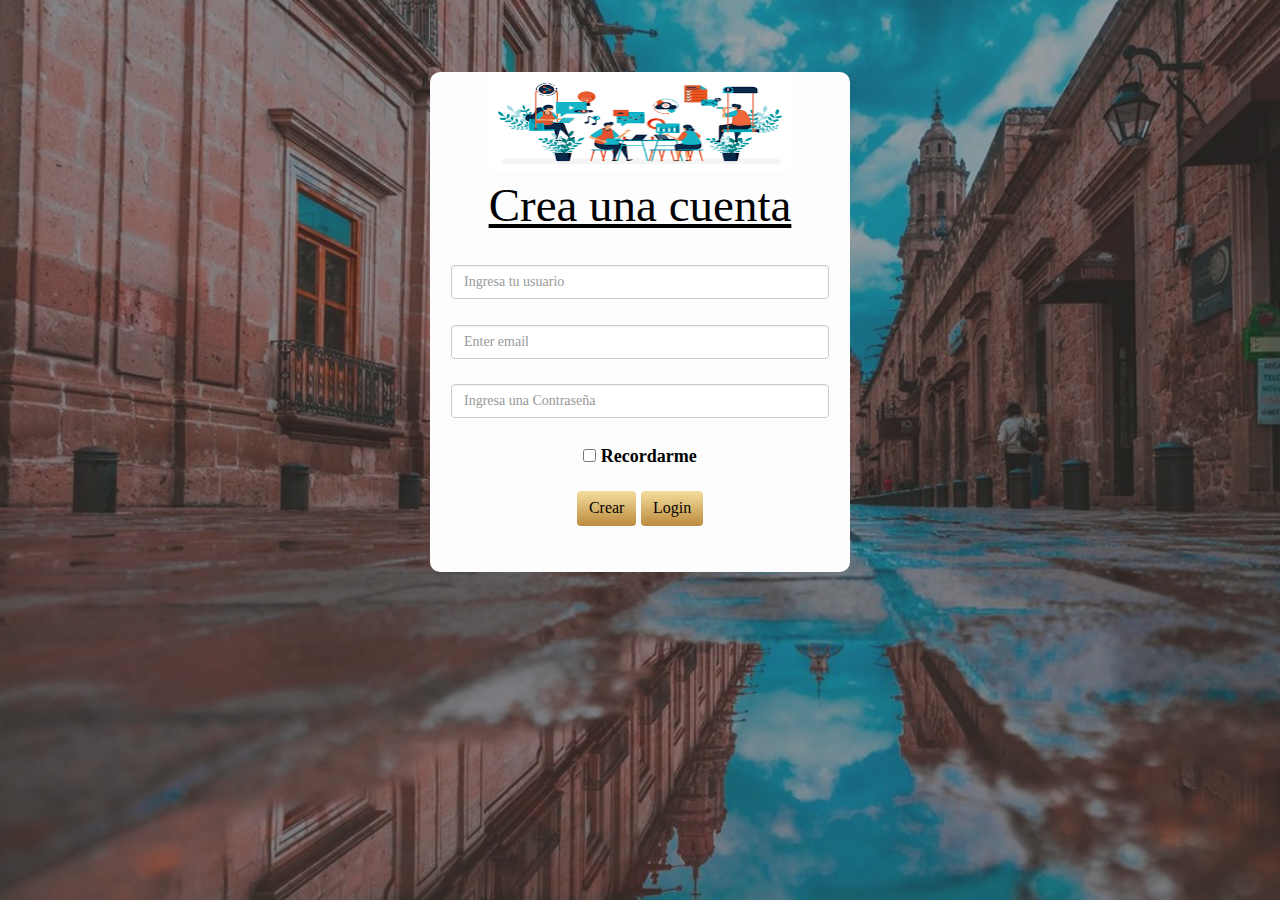
<file: index.html>
<!-- 
Creado por Luisetfree & tecnosetfree
Web: http://luisetfree.over-blog.es
Facebook:https://www.facebook.com/tecnosetfree/
Twitter: @tecnosetfree
Apoyanos con tus visitas y comentarios en nuestras redes sociales para seguir avanzando y traer contenido de calidad.

 -->
<!DOCTYPE html>
<html lang="en">
<head>
          <title>Registro de usuario</title>
                 <meta charset="utf-8">
                 <meta name="viewport" content="width=device-width, initial-scale=1">
           <link rel="stylesheet" type="text/css" href="css/estilo2.css">
          <link rel="stylesheet" href="https://maxcdn.bootstrapcdn.com/bootstrap/3.3.7/css/bootstrap.min.css">
             <script src="https://ajax.googleapis.com/ajax/libs/jquery/3.3.1/jquery.min.js"></script>
            <script src="https://maxcdn.bootstrapcdn.com/bootstrap/3.3.7/js/bootstrap.min.js"></script>
            </head> <main class="fondo-login">
         <br>
         <br>  
         <br>
<div class="container">
<div class="Caja">
     <img src="img/image3.png" width="300" height="100" />
     <br>
         <u>Crea una cuenta</u>
         <center>
   <form class="form-horizontal" action="registrar-usuario.php" method="post">
        <label class="control-label" for="email"></label>
   <input type="text" class="form-control" maxlength="20" placeholder="Ingresa tu usuario" name="username" required>
        <label class="control-label" for="email"></label>
   <input type="email" class="form-control" maxlength="50" id="email" placeholder="Enter email" name="email">
        <label class="control-label" for="pwd"></label>
   <input type="password" class="form-control" maxlength="30" id="pwd" placeholder="Ingresa una Contraseña"name="password"required>
   <br>
      <label><input type="checkbox" name="remember"> Recordarme</label>
   <br>
  <button type="submit" class="btn btn-default">Crear</button>
  <button type="button" class="btn btn-default" onclick="location.href='login.html'">Login</button>
  </center>
                             </div>
                          </div>
                   </form>
            </main>
      </body>
</html>
</file>
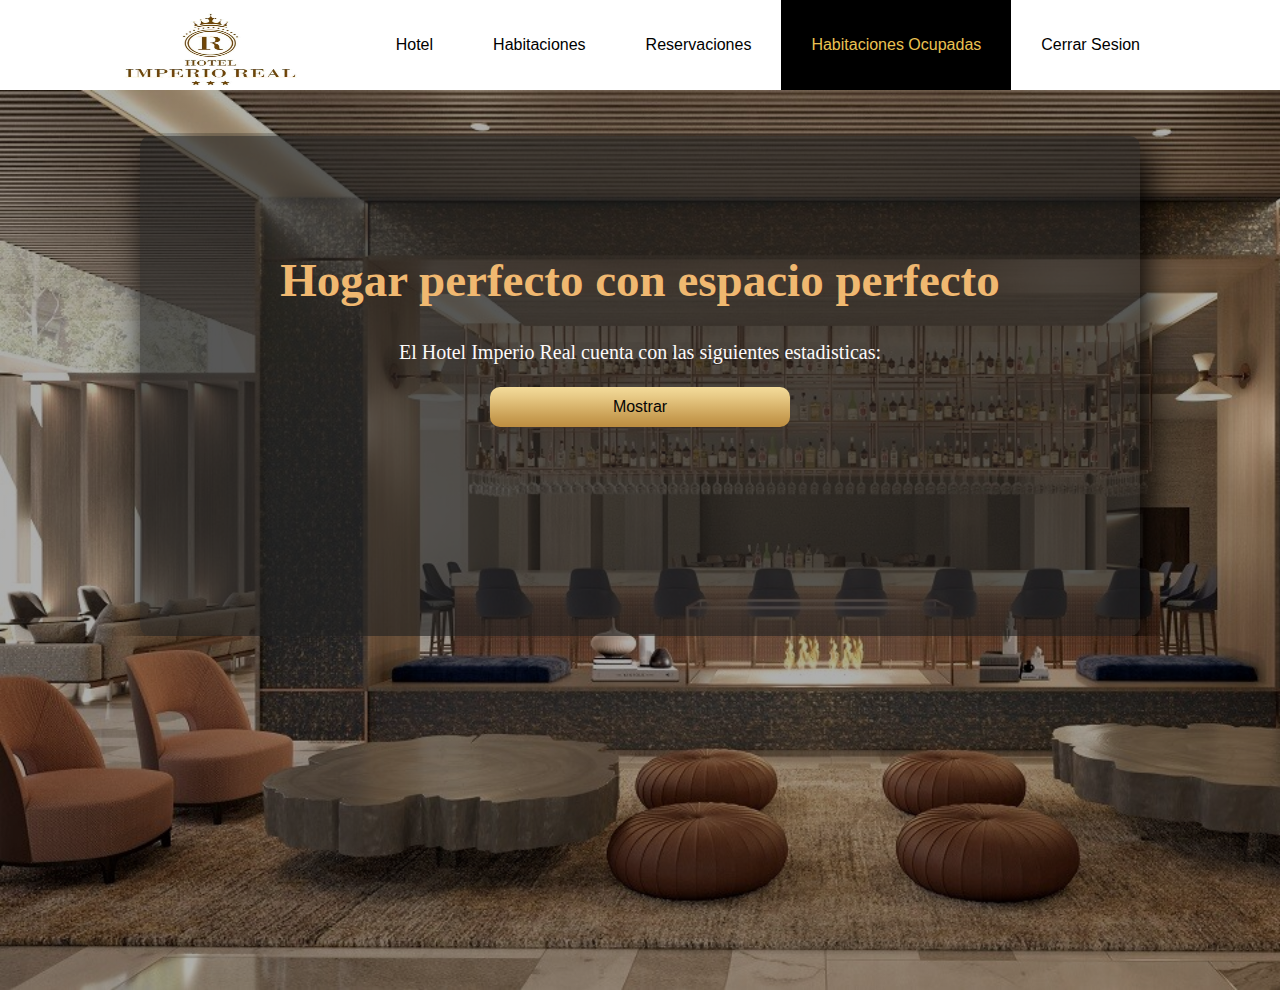
<file: estadisticas.html>
<!DOCTYPE html>
<html lang="Es">

<head>
	<meta charset="UTF-8">
	<link rel="stylesheet" type="text/css" href="css/style.css">
	<link rel="stylesheet" type="text/css" media="screen and (max-width:  860px)" href="css/mobile.css">
	<title>Hotel Imperio Real</title>
</head>

<body>
	<header>
		<nav id="navbar">
			<div class="container">
				<h1 id="logo"><img src="img/logo.jpeg" alt=""></h1>
				<ul>
					<li><a href="paginaP.html" >Hotel</a></li>
					<li><a href="Habitaciones.html" >Habitaciones</a></li>
					<li><a href="reservacion.html" >Reservaciones</a></li>
					<li><a href="estadisticas.html" class="current">Habitaciones Ocupadas</a></li>
					<li><a href="index.html">Cerrar Sesion</a></li>
				</ul>
			</div>
		</nav>
	</header>
	<main>
		<br>
		<div class="container">
			<div id="estadisticas-content">
					<br>
					                         <center>
												<br>
												<br>
					<h2>Hogar perfecto con espacio perfecto</h2>
					<j>El Hotel Imperio Real cuenta con las siguientes estadisticas:</j>	
				   
				                            </center>
		<div id="estadisticas-btn">
		 <button type="button" class="btn1" onclick="location.href='mostrarestadisticas.php'">Mostrar </button>
				  </div>
				</div>
			</div>
	</main>
</body>

</html>
</file>
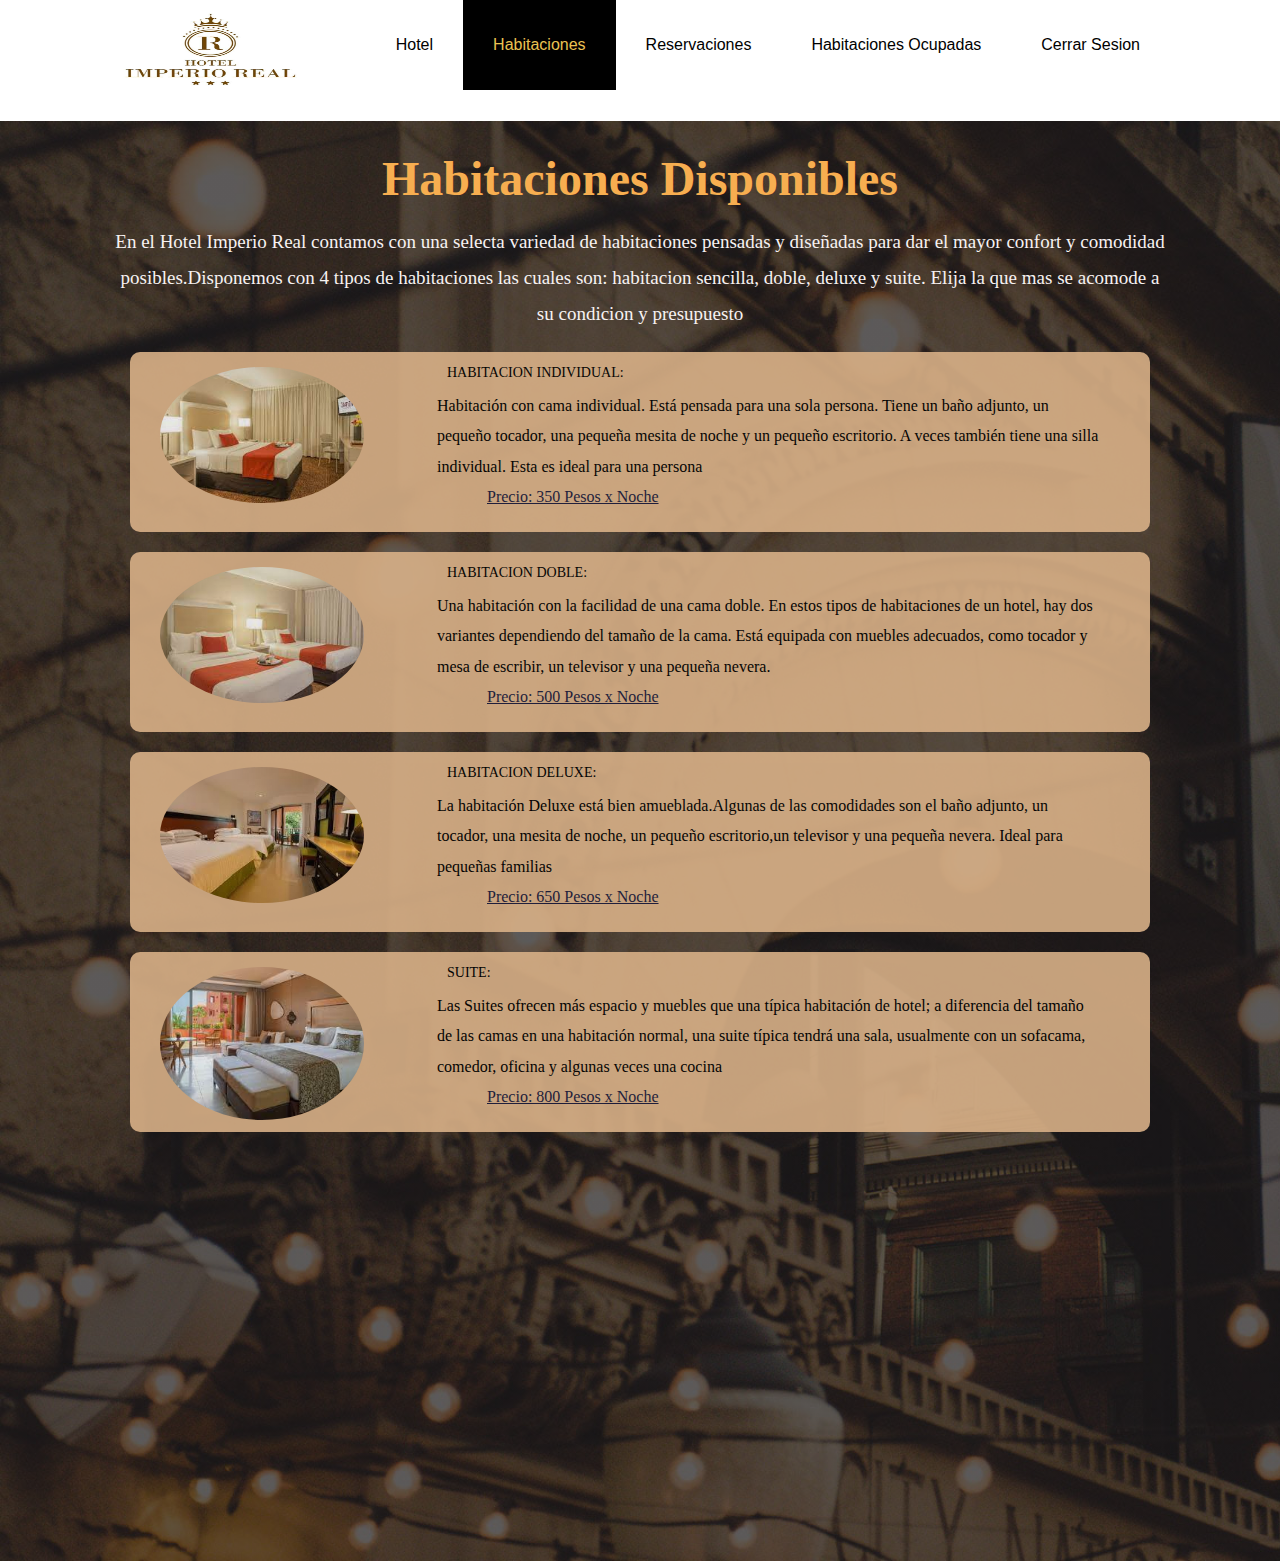
<file: Habitaciones.html>
<!DOCTYPE html>
<html lang="Es">
<head>
	<meta charset="UTF-8">
	<link rel="stylesheet" type="text/css" href="css/style.css">
	<link rel="stylesheet" type="text/css" media="screen and (max-width:  860px)" href="css/mobile.css">
	<title>Hotel Imperio Real</title>
</head>
<body>
	<header>
		<nav id="navbar">
			<div class="container">
				<h1 id="logo"><img src="img/logo.jpeg" alt=""></h1>
				<ul>
					<li><a href="paginaP.html" >Hotel</a></li>
					<li><a href="Habitaciones.html" class="current">Habitaciones</a></li>
					<li><a href="reservacion.html">Reservaciones</a></li>
					<li><a href="estadisticas.html" >Habitaciones Ocupadas</a></li>
					<li><a href="index.html">Cerrar Sesion</a></li>
				</ul>
			</div>
		</nav>
	</header>
<br>
<main class="about-content">
	<div class="container">
		<section id="guests-say">
					<h2 class="text">Habitaciones Disponibles</h2>
		<r>En el Hotel Imperio Real contamos con una selecta variedad de habitaciones pensadas y diseñadas 
		para dar el mayor confort y comodidad posibles.Disponemos con 4 tipos de habitaciones las cuales son: 
		habitacion sencilla, doble, deluxe y suite. Elija la que mas se acomode a su condicion y presupuesto</r>

			<div class="container">
				<div class="guest-comment">
					<img src="img/hsen.jpg" alt="hsen">
					<p>HABITACION INDIVIDUAL:</p>
		<w>Habitación con cama individual. Está pensada para una sola
		persona. Tiene un baño adjunto, un pequeño tocador, una pequeña mesita de noche y un 
		pequeño escritorio. A veces también tiene una silla individual. Esta es ideal para una persona</w>
					<u>Precio: 350 Pesos x Noche</u>
				</div>
				<div class="guest-comment">
					<img src="img/hdou.jpg" alt="hdou">
					<p>HABITACION DOBLE:</p>
		<w>Una habitación con la facilidad de una cama doble. 
		En estos tipos de habitaciones de un hotel, hay dos variantes dependiendo del tamaño de la cama.
		Está equipada con muebles adecuados, como tocador y mesa de escribir, un televisor y una pequeña nevera.</w>
					<u>Precio: 500 Pesos x Noche</u>
				</div>
				<div class="guest-comment">
					<img src="img/hdex.jpg" alt="hdex">
					<p>HABITACION DELUXE:</p>
		<w>La habitación Deluxe está bien amueblada.Algunas de las comodidades son el baño adjunto, 
		un tocador, una mesita de noche, un pequeño escritorio,un televisor y una pequeña nevera. 
		Ideal para pequeñas familias</w>
		            <u>Precio: 650 Pesos x Noche</u>
				</div>
				<div class="guest-comment">
					<img src="img/hsui.jpg" alt="hsui">
					<p>SUITE:</p>
	 <w>Las Suites ofrecen más espacio y muebles que una típica habitación de 
		hotel; a diferencia del tamaño de las camas en una habitación normal, una suite típica tendrá una sala,
		usualmente con un sofacama, comedor, oficina y algunas veces una cocina</w>
	                 <u>Precio: 800 Pesos x Noche</u>
				</main>
				    </div>
				</div>
			</div>
		</section>	
</body>
</html>
</file>
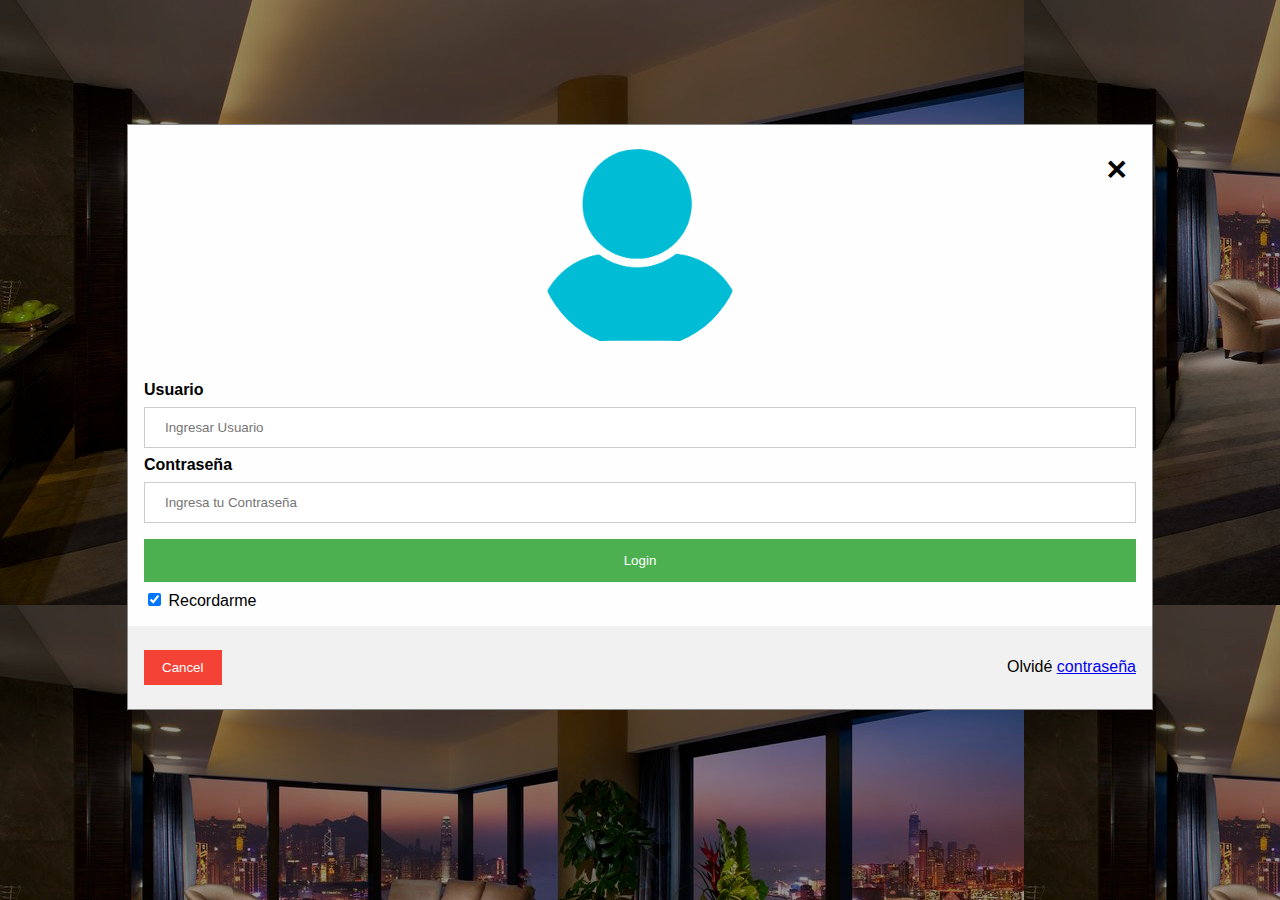
<file: log-pro.html>
<!DOCTYPE html>
<html>
<head>
<meta name="viewport" content="width=device-width, initial-scale=1">
<meta http-equiv="Content-Type" content="text/html; charset=UTF-8">
<style>
body {font-family: Arial, Helvetica, sans-serif; background-image: url("img/login1.jpg");  }

/* Full-width input fields */
input[type=text], input[type=password] {
    width: 100%;
    padding: 12px 20px;
    margin: 8px 0;
    display: inline-block;
    border: 1px solid #ccc;
    box-sizing: border-box;
}
form{
    
}
/* Set a style for all buttons */
button {
    background-color: #4CAF50;
    color: white;
    padding: 14px 20px;
    margin: 8px 0;
    border: none;
    cursor: pointer;
    width: 100%;
}

button:hover {
    opacity: 0.8;
}

/* Extra styles for the cancel button */
.cancelbtn {
    width: auto;
    padding: 10px 18px;
    background-color: #f44336;
}

/* Center the image and position the close button */
.imgcontainer {
    text-align: center;
    margin: 24px 0 12px 0;
    position: relative;
}

img.avatar {
    width: 20%;
    border-radius: 50%;
}

.container {
    padding: 16px;
}

span.psw {
    float: right;
    padding-top: 16px;
}

/* The Modal (background) */
.modal {
    display: block; /* Hidden by default */
    position: fixed; /* Stay in place */
    z-index: 1; /* Sit on top */
    left: 0;
    top: 0;
    width: 100%; /* Full width */
    height: 100%; /* Full height */
    overflow: auto; /* Enable scroll if needed */
    background-color: rgb(0,0,0); /* Fallback color */
    background-color: rgba(0,0,0,0.4); /* Black w/ opacity */
    padding-top: 60px;

}

/* Modal Content/Box */
.modal-content {
    background-color: #fefefe;
    margin: 5% auto 15% auto; /* 5% from the top, 15% from the bottom and centered */
    border: 1px solid #888;
    width: 80%; /* Could be more or less, depending on screen size */
}

/* The Close Button (x) */
.close {
    position: absolute;
    right: 25px;
    top: 0;
    color: #000;
    font-size: 35px;
    font-weight: bold;
}

.close:hover,
.close:focus {
    color: red;
    cursor: pointer;
}

/* Agregando efecto Zoom */
.animate {
    -webkit-animation: animatezoom 0.6s;
    animation: animatezoom 0.6s
}

@-webkit-keyframes animatezoom {
    from {-webkit-transform: scale(0)} 
    to {-webkit-transform: scale(1)}
}
    
@keyframes animatezoom {
    from {transform: scale(0)} 
    to {transform: scale(1)}
}

/* Change styles for span and cancel button on extra small screens */
@media screen and (max-width: 300px) {
    span.psw {
       display: block;
       float: none;
    }
    .cancelbtn {
       width: 100%;
    }
}
</style>
</head>
<body>

<!-- <h2>Iniciar Sesion</h2>

<button onclick="document.getElementById('id01').style.display='block'" style="width:auto;">Login</button> -->

<div id="id01" class="modal">
  
  <form class="modal-content animate" action="checklogin.php" method="post">
    <div class="imgcontainer">
      <span onclick="document.getElementById('id01').style.display='none'" class="close" title="Close Modal">&times;</span>
      <img src="img/avatar.png" alt="Avatar" class="avatar">
    </div>

    <div class="container">
      <label for="uname"><b>Usuario</b></label>
      <input type="text" placeholder="Ingresar Usuario" name="username" required>

      <label for="psw"><b>Contraseña</b></label>
      <input type="password" placeholder="Ingresa tu Contraseña" name="password" required>
        
      <button type="submit">Login</button>
      <label>
        <input type="checkbox" checked="checked" name="remember"> Recordarme
      </label>
    </div>

    <div class="container" style="background-color:#f1f1f1">
      <button type="button" onclick="document.getElementById('id01').style.display='none'" class="cancelbtn">Cancel</button>
      <span class="psw">Olvidé <a href="#">contraseña</a></span>
    </div>
  </form>
</div>
<!-- 
<script>
// Obtener ventana modal
var modal = document.getElementById('id01');

// When the user clicks anywhere outside of the modal, close it
window.onclick = function(event) {
    if (event.target == modal) {
        modal.style.display = "none";
    }
}
</script> -->

</body>
</html>
</file>
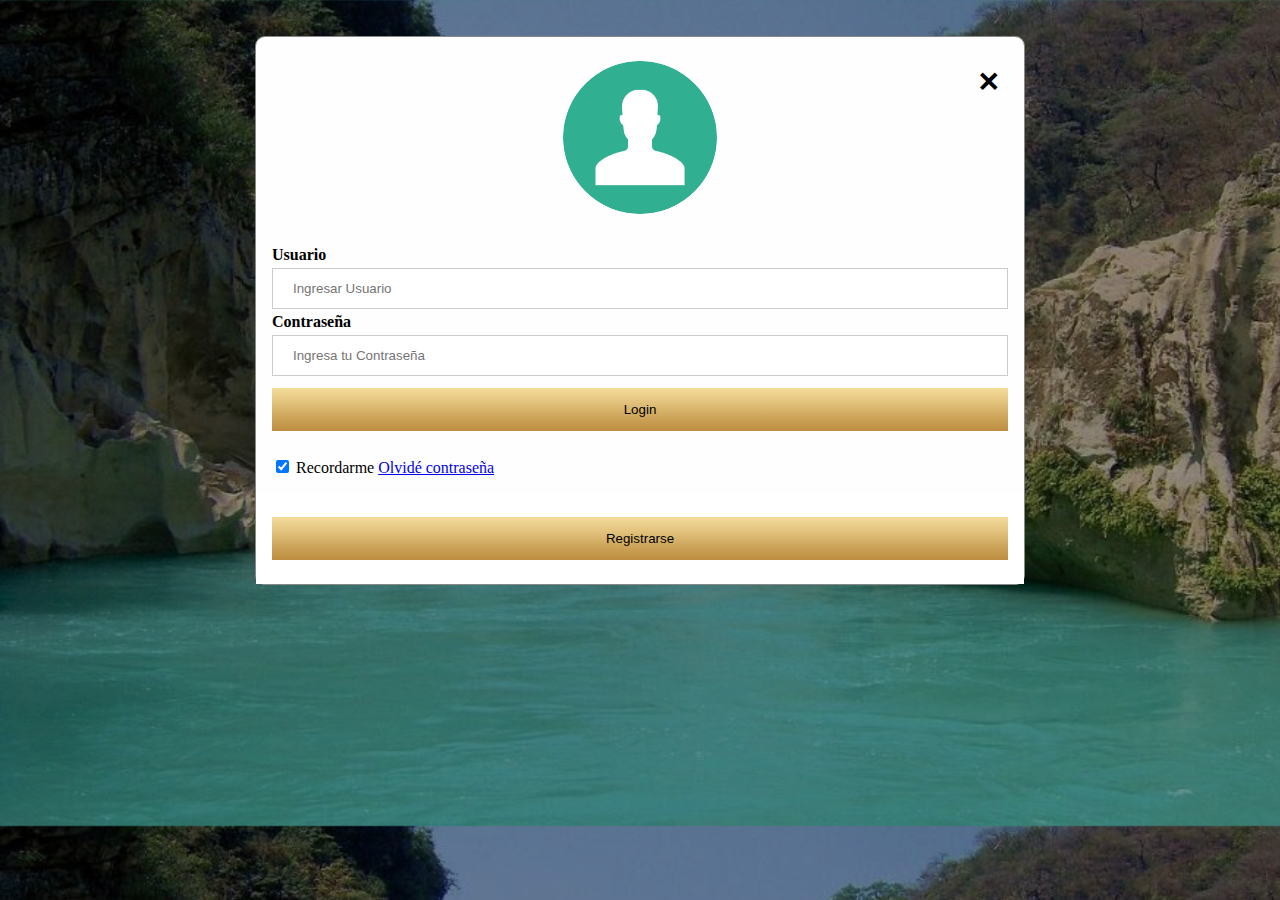
<file: login.html>
<!-- 
Creado por Luisetfree & tecnosetfree
Web: http://luisetfree.over-blog.es
Facebook:https://www.facebook.com/tecnosetfree/
Twitter: @tecnosetfree
Apoyanos con tus visitas y comentarios en nuestras redes sociales para seguir avanzando y traer contenido de calidad.

 -->
<!DOCTYPE html>
<html>

<head>
    <meta name="viewport" content="width=device-width, initial-scale=1">
    <meta http-equiv="Content-Type" content="text/html; charset=UTF-8">
    <style>
        body {
            font-family: Arial, Helvetica, sans-serif;
            background-image: url("img/mics.jpg");
            height: 90vh;
            background-size: cover;

        }

        /* Full-width input fields */
        input[type=text],
        input[type=password] {
            width: 100%;
            padding: 12px 20px;
            margin: 4px 0;
            display: inline-block;
            border: 1px solid #ccc;
            box-sizing: border-box;
        }

        /* Set a style for all buttons */
        button {
        background-image: linear-gradient(180deg, #f4dc9b 0, #e7c985 25%, #d8b46c 50%, #c99f54 75%, #bd8d40 100%);
        color: rgb(0, 0, 0);
        padding: 14px 20px;
        margin: 8px 0;
        border: none;
        cursor: pointer;
        width: 100%;

        }

        button:hover {
            opacity: 0.8;
        }

        /* Extra styles for the cancel button */
        .cancelbtn {
            width: auto;
            padding: 10px 18px;
            background-color: #f44336;
        }

        /* Center the image and position the close button */
        .imgcontainer {
            text-align: center;
            margin: 24px 0 12px 0;
            position: relative;
        }

        img.avatar {
            width: 20%;
            border-radius: 50%;
        }

        .container {
            padding: 16px;
            font-family:'Times New Roman', Times, serif;
        }

        span.psw {
            float:center;
            padding-top: 19px;
        }

        /* The Modal (background) */
        .modal {
            display: block;
            /* Hidden by default */
            position: fixed;
            /* Stay in place */
            z-index: 1;
            /* Sit on top */
            left: 0;
            top: 0;
            width: 100%;
            /* Full width */
            height: 100%;
            /* Full height */
            overflow: auto;
            /* Enable scroll if needed */
            background-color: rgb(0, 0, 0);
            /* Fallback color */
            background-color: rgba(0, 0, 0, 0.4);
            /* Black w/ opacity */
            padding-top: 10px;
        }

        /* Modal Content/Box */
        .modal-content {
            background-color: #fefefe;
            margin: 2% auto 10% auto;
            /* 5% from the top, 15% from the bottom and centered */
            border: 1px solid #888;
            width: 60%;
            /* Could be more or less, depending on screen size */
            border-radius: 10px;
        }

        /* The Close Button (x) */
        .close {
            position: absolute;
            right: 25px;
            top: 0;
            color: #000;
            font-size: 35px;
            font-weight: bold;
            
        }

        .close:hover,
        .close:focus {
            color: red;
            cursor: pointer;
        }

        /* Agregando efecto Zoom */
        .animate {
            -webkit-animation: animatezoom 0.6s;
            animation: animatezoom 0.6s
        }

        @-webkit-keyframes animatezoom {
            from {
                -webkit-transform: scale(0)
            }

            to {
                -webkit-transform: scale(1)
            }
        }

        @keyframes animatezoom {
            from {
                transform: scale(0)
            }

            to {
                transform: scale(1)
            }
        }

        /* Change styles for span and cancel button on extra small screens */
        @media screen and (max-width: 300px) {
            span.psw {
                display: block;
                float: none;
            }

            .cancelbtn {
                width: 100%;
            }
        }
    </style>
</head>

<body>



    <div id="id01" class="modal">

        <form class="modal-content animate" action="paginaP.html" method="post">
            <div class="imgcontainer">
                <span onclick="document.getElementById('id01').style.display='none'" class="close"
                    title="Close Modal">&times;</span>
                <img src="img/icono6.png" alt="Avatar" class="avatar">
            </div>

            <div class="container">
                <label for="uname"><b>Usuario</b></label>
                <input type="text" placeholder="Ingresar Usuario" name="username" required>

                <label for="psw"><b>Contraseña</b></label>
                <input type="password" placeholder="Ingresa tu Contraseña" name="password" required>
                <button type="submit">Login</button>
                <br>
                <br>
                <label><input type="checkbox" checked="checked" name="remember"> Recordarme</label>
                <span class="psw"><a href="#">Olvidé contraseña</a></span>
            </div>
            <div class="container" style="background-color:#ffffff">
                <button type="button" onclick="location.href='index.html'">Registrarse</button>
            </div>
        </form>
    </div>

</body>

</html>
</file>
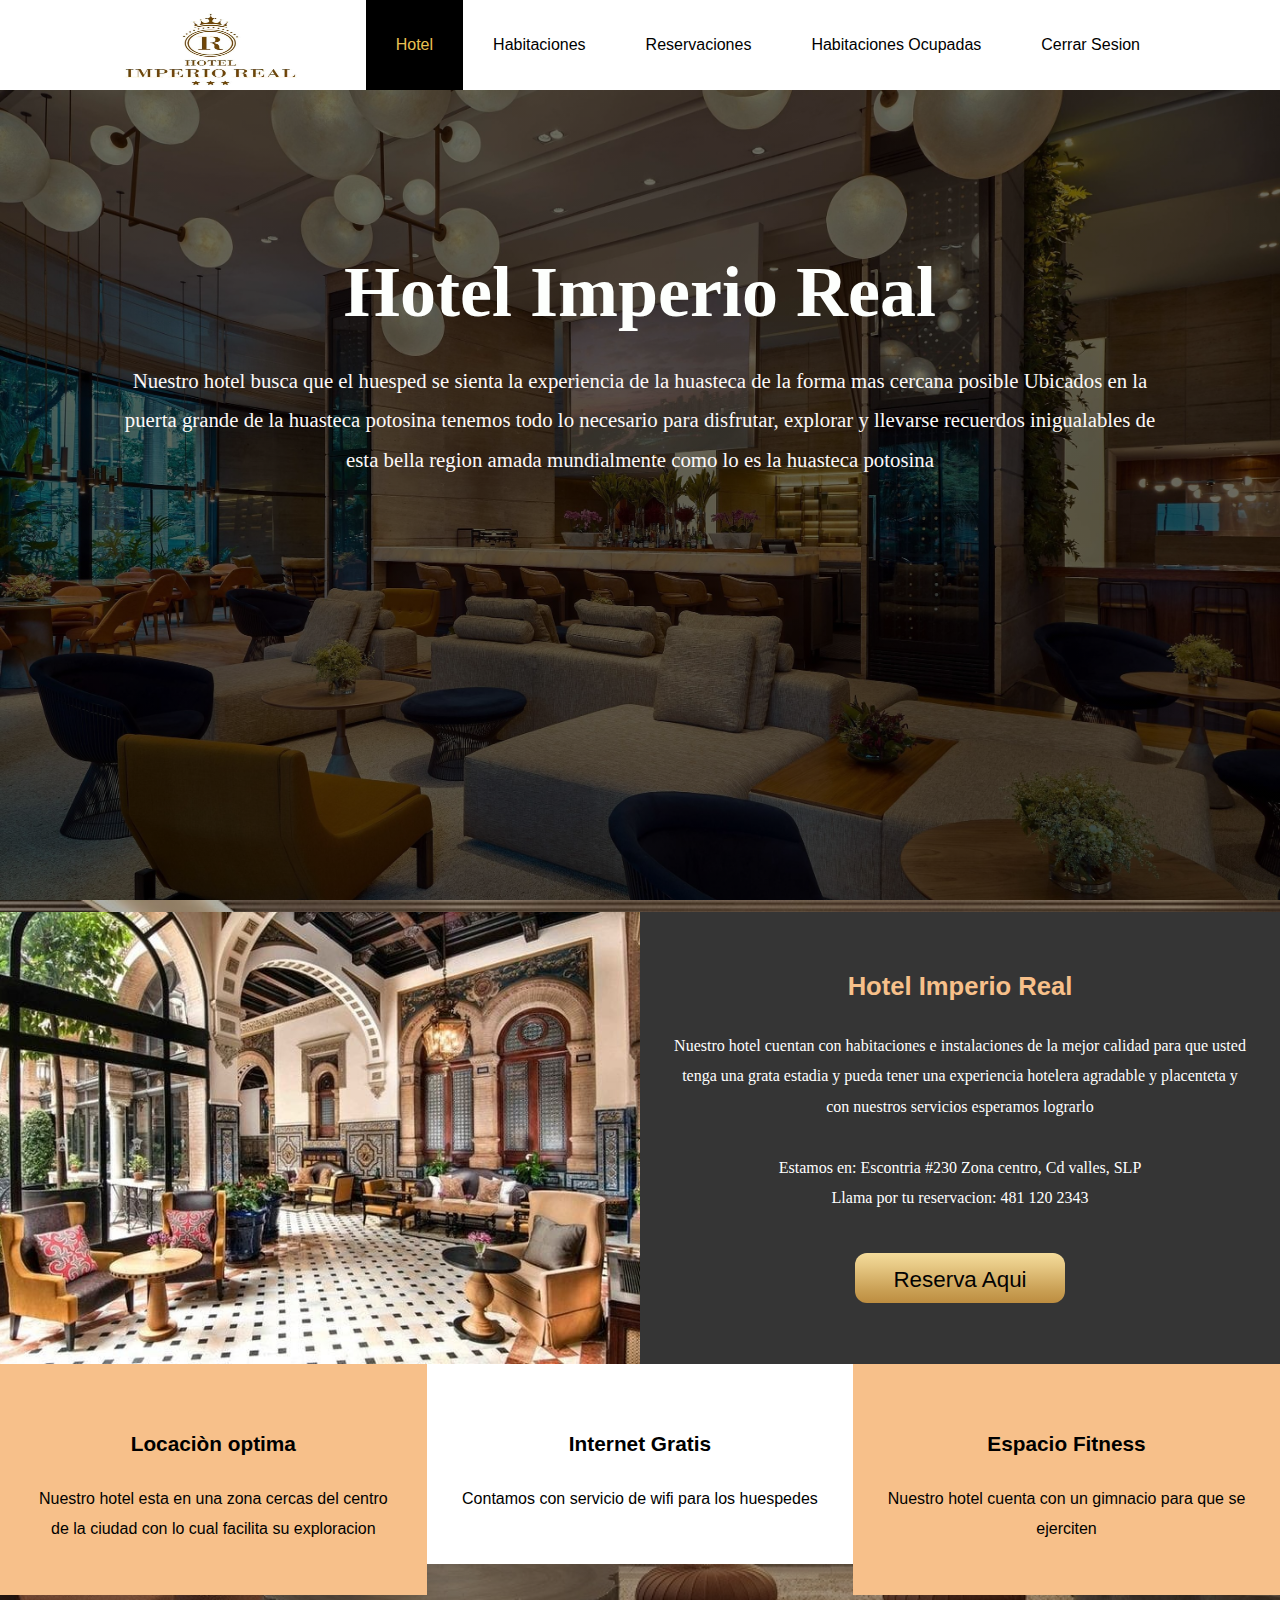
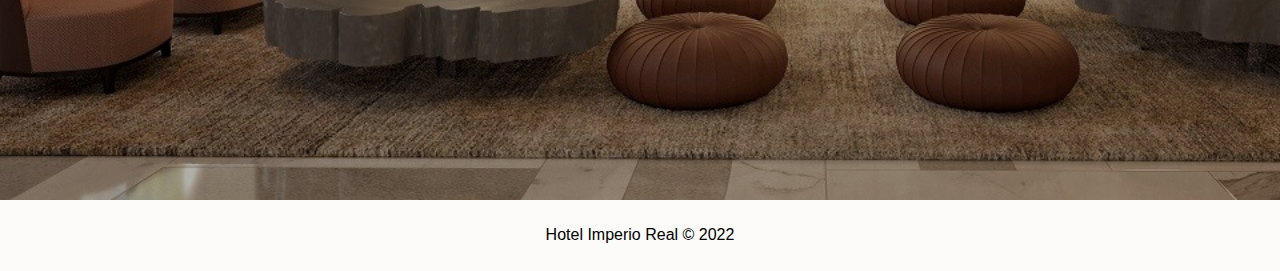
<file: paginaP.html>
<!DOCTYPE html>
<html lang="Es">
<head>
	<meta charset="UTF-8">
	<link rel="stylesheet" type="text/css" href="css/style.css">
	<link rel="stylesheet" type="text/css" media="screen and (max-width:  860px)" href="css/mobile.css">
	<link rel="stylesheet" href="https://use.fontawesome.com/releases/v5.6.1/css/all.css" integrity="sha384-gfdkjb5BdAXd+lj+gudLWI+BXq4IuLW5IT+brZEZsLFm++aCMlF1V92rMkPaX4PP" crossorigin="anonymous">
	<title>Hotel Imperio Real</title>
</head>
<body>
	<header>
		<nav id="navbar">
			<div class="container">
				<h1 id="logo"><img src="img/logo.jpeg" alt=""></h1>
				<ul>
					
					<li><a href="paginaP.html" class="current">Hotel</a></li>
					<li><a href="Habitaciones.html">Habitaciones</a></li>
					<li><a href="reservacion.html">Reservaciones</a></li>
					<li><a href="estadisticas.html" >Habitaciones Ocupadas</a></li>
					<li><a href="index.html">Cerrar Sesion</a></li>
				</ul>
			</div>
		</nav>
		<section id="showcase">
			<div class="container">
				<br>
				<br>
				<br>
				<br>
				<h2><strong class="primary-text">Hotel Imperio Real</strong></h2>
				<h3>Nuestro hotel busca que el huesped se sienta la experiencia de la huasteca de la forma mas cercana posible
				 Ubicados en la puerta grande de la huasteca potosina tenemos todo lo necesario para disfrutar, explorar y
				 llevarse recuerdos inigualables de esta bella region amada mundialmente como lo es la huasteca potosina</h3>
				
		</section>
	</header>
	<main>
		<section id="section-one">
			<div id="img"></div>
			<div id="the-history">
				<h4><strong class="primary-text">Hotel Imperio Real</strong> </h4>
				<p>Nuestro hotel cuentan con habitaciones e instalaciones de la mejor calidad 
					para que usted tenga una grata estadia y pueda tener una experiencia hotelera agradable y
					 placenteta y con nuestros servicios esperamos lograrlo</p>
					 <br>
					 <p>Estamos en: Escontria #230 Zona centro, Cd valles, SLP</p>
					 <p>Llama por tu reservacion: 481 120 2343</p>
			<a href="reservacion.html" id="the-history-btn" class="btn">Reserva Aqui</a>
			</div>
		</section>
		<section id="section-two">
			<div class="section-two-box">
				<i class="fas fa-hotel fa-3x"></i>
				<h5>Locaciòn optima</h5>
				<p>Nuestro hotel esta en una zona cercas del centro de la ciudad con lo cual facilita su exploracion</p>
			</div>
			<div class="section-two-box">
				<i class="fas fa-utensils fa-3x"></i>
				<h5>Internet Gratis</h5>
				<p>Contamos con servicio de wifi para los huespedes</p>
			</div>
			<div class="section-two-box">
				<i class="fas fa-dumbbell fa-3x"></i>
				<h5>Espacio Fitness</h5>
				<p>Nuestro hotel cuenta con un gimnacio para que se ejerciten  </p>
			</div>
		</section>
	</main>
	<footer>
		<p>Hotel Imperio Real © 2022</p>
	</footer>
</body>
</html>
</file>
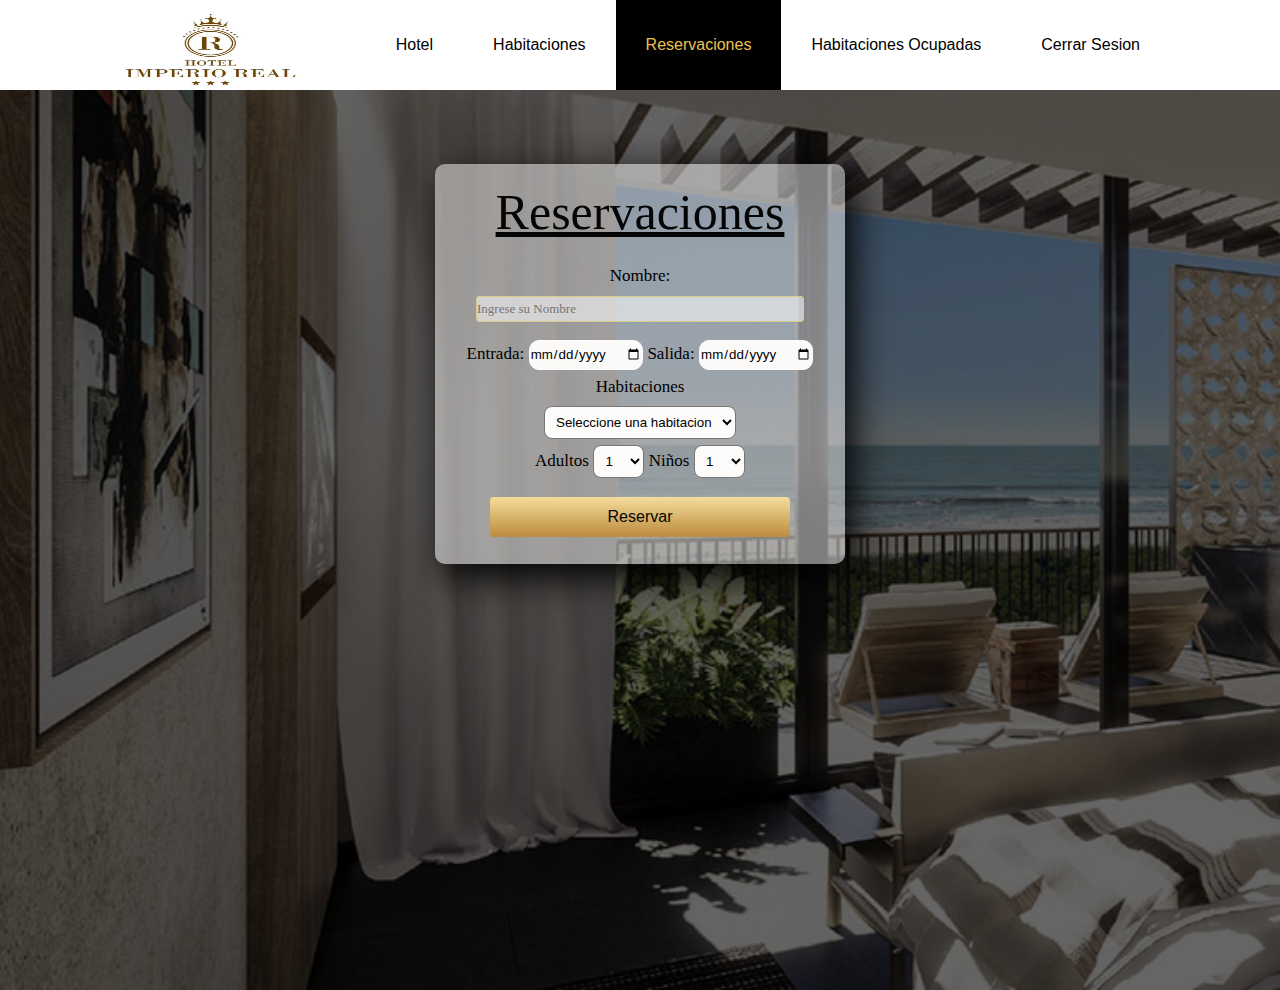
<file: reservacion.html>
<!DOCTYPE html>
<html lang="pt-br">

<head>
	<meta charset="UTF-8">
	<link rel="stylesheet" type="text/css" href="css/style.css">
	<link rel="stylesheet" type="text/css" media="screen and (max-width:  768px)" href="css/mobile.css">
	<link rel="stylesheet" href="https://use.fontawesome.com/releases/v5.6.1/css/all.css"
		integrity="sha384-gfdkjb5BdAXd+lj+gudLWI+BXq4IuLW5IT+brZEZsLFm++aCMlF1V92rMkPaX4PP" crossorigin="anonymous">
	<title></title>
</head>

<body>
	<header>
		<nav id="navbar">
			<div class="container">
				<h1 id="logo"><img src="img/logo.jpeg" alt=""></h1>
				<ul> 
					<li><a href="paginaP.html" >Hotel</a></li>
					<li><a href="Habitaciones.html" >Habitaciones</a></li>
					<li><a href="reservacion.html" class="current">Reservaciones</a></li>
					<li><a href="estadisticas.html" >Habitaciones Ocupadas</a></li>
					<li><a href="index.html">Cerrar Sesion</a></li>
				</ul>
			</div>
		</nav>
	</header>
	<main id="main-contact">
		<br>
		<br>
		<section class="form-register">
				<u>Reservaciones</u>
				<!--Opcion1-->
				
				<form   action="comprobante.php" method="post">
					
					<m>Nombre:</m>
				<br>
					<input class="controls" type="text" name="nombre" id="nombre" placeholder="Ingrese su Nombre" required>
				<br> 
				<!--Opcion2-->
					<m>Entrada:</m>
					<input type="date" name="entrada" value="" required>
				    <m>Salida:</m>
				<input type="date" name="salida" value="" required>
					      <!--Opcion 4-->
						
				<br>
					<m>Habitaciones</m>
					<br>
									<!--Opcion3-->
					    <select name="habitaciones[]">
						<option value="0">Seleccione una habitacion
						<option value="Habitación sencilla">Habitacion sencilla
						<option value="Habitación doble">Habitacion doble
						<option value="Habitación deluxe" >Habitacion deluxe
						<option value="Suite" >Suite
					</select>
					<br>
				<m> Adultos</m>
					<select name="adultos[]">
						<option value="1">1
						<option value="2">2
						<option value="3">3
						<option value="4">4
						<option value="5">5
						<option value="6">6
						<option value="7">7
						<option value="8">8
						<option value="9">9
						<option value="10">10
					</select>
					<!--Opcion 4-->
					<m>Niños</m>
					<select name="niños[]">
						<option value="1">1
						<option value="2">2
						<option value="3">3
						<option value="4">4
						<option value="5">5
						<option value="6">6
						<option value="7">7
						<option value="8">8
						<option value="9">9
						<option value="10">10
					</select>
				<!--boton1-->
					<input class="botons" type="submit" value="Reservar">
			</form>
		</section>
		</div>
	</main>

</body>

</html>
</file>
<file: css/estilo2.css>
.fondo-login{
	background-image:linear-gradient(rgba(51, 51, 51, 0.445),rgba(51, 51, 51, 0.445)),url("../img/logifond1.jpg"); 
    background-size: cover;
	height: 100vh;
    min-height: 600px;
	text-align: center;
	margin: 0 auto;
	padding-top: 12px;   
}
.Caja{
background-color: rgb(253, 253, 253);
width: 420px;
height: 500px;
margin: 0 auto;
border-radius: 10px;
color: rgb(0, 0, 0);
font-family:'Times New Roman', Times, serif;
font-size: 12px;
}
.container u{
	color: #000000;
	padding: 8px 0;
	font-size: 47px;
	font-family: URW Chancery L;
}
.form-horizontal{
	width:90%;
	height:300%;
	text-align: center;
	margin-bottom: 20px;
	font-size: 18px;
}
.Caja button{
	background-image: linear-gradient(180deg, #f4dc9b 0, #e7c985 25%, #d8b46c 50%, #c99f54 75%, #bd8d40 100%);
	border: none;
	color: rgb(5, 5, 5);
	margin: 16px 0;
	font-size: 16px;
	border-radius: 4px;
}
</file>
<file: css/mobile.css>
/* Home Page Styling */
#navbar #logo {
	float: none;
	text-align: center;
	padding: 15px 0 15px 0;
}

#navbar ul {
	float: none;

}

#navbar ul li {
	float: none;
	border-bottom: 1px solid #454545;
}

#navbar ul li a {
	padding: 6px;
}

#showcase {
	min-height: 340px;
	padding-top: 40px;
	padding-bottom: 30px;
}

#showcase h2 {
	font-size: 3.5em;
	padding-bottom: 8px;
}

#section-one {
	height: 380px;
}

@media screen and (max-width: 560px) {
	#section-one {
		height: 460px;
	}
}

#section-one #img {
	display: none;
}

#section-one #the-history {
	float: none;
	width: 100%;
	padding: 25px 30px;
}

#section-one #the-history p {
	font-size: 15px;
}

.section-two-box {
	float: none;
	width: 100%;
	padding: 50px 40px 60px 40px;
}

/* About Page Styling */
#about-content {
	float: none;
	width: 100%;
	text-align: center;
}

#about img {
	float: none;
	width: 60%;
	padding: 30px 20px;
	margin: 0 auto;
}

#guests-say h3 {
	font-size: 2.4em;
}

#guests-say .guest-comment {
	min-height: 150px;
	margin: 25px 0;
	padding: 20px;
}

#guests-say .guest-comment img {
	float: none;
	width: 200px;
	margin: 10px auto;
}

#guests-say .guest-comment p {
	float: none;
	width: 120%;
	margin: 25px auto;
	text-align: center;
	font-size: 15px;
}

/* Contact Page Styling */
#informations {
	background-color: #353535;
	padding: 20px 0;
}

#informations .information-box {
	float: none;
	width: 100%;
	border-bottom: 1px solid #454545;
	padding-bottom: 30px;
	padding-top: 30px;
}
</file>
<file: css/style.css>
/* Reset and Global Styling */

* {
	margin: 0;
	padding: 0;
	box-sizing: border-box;
	font-family: 'Segoe UI', Tahoma, Geneva, Verdana, sans-serif;
	line-height: 1.9em;
}

.container {
	max-width: 1100px;
	margin: 0 auto;
	padding: 0 20px;
	overflow: auto;

}
.primary-text {
	color: #f7c08a;
	font-family: 'Segoe UI', Tahoma, Geneva, Verdana, sans-serif;
}

.btn {
	width: 210px;
	height: 50px;
	display: block; 
	text-align: center;
	text-decoration: none;
	font-size: 1.4em;
	padding: 6px 10px 10px 10px;
	cursor: pointer;
	border-radius: 12px;
}

/* Apartado de los Estilos del  paginaP.html */

/* fondo para el menu */
#navbar {
	background: #ffffff;
	overflow: auto;
}
/* logo */
#logo img{
	float:left;
    width: 200px;
    height: 90px;
}

#navbar ul {
	float: right;
	list-style-type: none;
}

#navbar ul li {
	float:left;
}
/* apartado de lista del menu */
#navbar ul li a {
	display: block;
	text-align: center;
	text-decoration: none;
	color: #000000;
	padding: 30px;
}
/* fondo de los apartados del menu */
#navbar ul li a.current, #navbar ul li a:hover {
	color: rgb(235, 194, 82);
	background-color: #000000;
}
/* fondo de la pagina */
#showcase {
	background-image:linear-gradient(rgba(0, 0, 0, 0.575),rgba(0,0,0,0.575)),url("../img/hotel7.jpg");
	background-size: cover;
	height: 90vh;
        min-height: 600px;
	text-align: center;
	margin: 0 auto;
	padding-top: 12px;
}
/* tutulo principal */
#showcase h2 strong {
	font-size: 3em;
	color: #fdfffd;
	font-family: cursive;
}
/* subtitulo de la paginaP*/
#showcase h3 {
	color: rgb(252, 248, 248);
	font-size: 1.3em;
	font-weight: 500;
	font-family:'Times New Roman', Times, serif;
}
/* color para el Encabezado de menu*/
#showcase-btn {
	color: white;
	background-color: #353535; 
	margin: 40px auto 9px auto;
	cursor: pointer;
}

#showcase-btn:hover {
	color: #353535;
	background-color: #f7c08a;
}

#section-one {
	width: 100%;
	height: 400px;
}
/* Apartado 2 */
#section-one #img {
	float: left;
	width: 50%;
	background: url('../img/hotel5.jpeg') no-repeat center center/cover;
	min-height: 113%;
}

#section-one #the-history {
	float: right;
	width: 50%;
	text-align: center;
	background-color: #353535;
	padding: 50px 30px;
	min-height: 113%;
}

#section-one #the-history h4 {
	padding-bottom: 20px;
	font-size: 1.6em;
	color: white;
}

#section-one #the-history h4 strong {
	padding-top: 40px;
}

#section-one #the-history p {
	color: white;
	margin: 0 auto;
	font-family: Bitstream Charter;
}

@media screen and (max-width: 1160px) {
	#section-one #the-history { 
		padding: 30px 25px;
	}
	#section-one #the-history p {
		font-size: 14px;
	}
}
/*Boton de segundo apartado*/
#section-one #the-history-btn {
	color: #030303;
	background-image: linear-gradient(180deg, #f4dc9b 0, #e7c985 25%, #d8b46c 50%, #c99f54 75%, #bd8d40 100%);
	margin: 40px auto 10px auto;
	cursor: pointer;
}
/*Boton de segundo apartado cuando se pasa el ratón sobre ella*/
#section-one #the-history-btn:hover {
	background-color: #e0974d;
}
/*3 apartado */
#section-two {
	clear: both;
}

.section-two-box {
	float: left;
	width: 33.33%;
	text-align: center;
	color: #000000;
	background-color: #f7c08a;
	padding: 50px 30px 50px 30px;
}

.section-two-box:nth-of-type(2) {
	background-color: #ffffff;
}

.section-two-box h5 {
	font-size: 1.3em;
	padding: 10px 0 20px 0;
}

footer {
	clear: both;
	width: 100%;
	color: rgb(0, 0, 0);
	background-color: #fcfbf9;
	text-align: center;
	padding: 20px;
}
/*---------------------------------------------------------------------------------------*/

/* Pagina de estadisticas */

/*fondo de estadisticas*/
main {
	background-image:linear-gradient(rgba(0, 0, 0, 0.315),rgba(0,0,0,0.315)),url("../img/ESTADISCA.jpeg");
	background-size: cover;
	height: 100vh;
    min-height: 600px;
	text-align: center;
	margin: 0 auto;
	padding-top: 12px;
}
/*fondo de estadisticas de la tabla*/
#estadisticas-content {
   background-color:rgba(32, 32, 32, 0.616);
   width: 1000px;
   height: 500px;
   padding-top: 1.1px;
   margin: 0 auto;
   margin-top: 3px;
   border-radius: 10px;
   box-shadow: 7px 13px 37px #000;

}
/*Titulo de estadisticas*/
#estadisticas-content h2{
	color: #f0b870;
	padding: 8px 0;
	font-size: 47px;
	font-family: cursive;
}
/*letra para el boton*/
#estadisticas-content f {
	color: #f0e269;
	padding: 8px 0;
	font-family:'Times New Roman', Times, serif;
	font-size: 19px;
}
/*subtitulo de estadisticas*/
j{
	font-size: 20px;
	font-family:'Times New Roman', Times, serif;
	padding-top: 0px;
	text-align: center;
	color: #fcf9f9;
}
/*boton de mostrar*/
#estadisticas-btn .btn1{
	width: 300px;
	height: 40px;
	background-image: linear-gradient(180deg, #f4dc9b 0, #e7c985 25%, #d8b46c 50%, #c99f54 75%, #bd8d40 100%);
	border: none;
	color: rgb(5, 5, 5);
	margin: 16px 0;
	font-size: 16px;
	border-radius: 10px;	
}
/*---------------------------------------------------------------------------------------*/
/* habitaciones inicio*/

/* fondo del apatado de habitaciones*/
.about-content{
	background-image:linear-gradient(rgba(0, 0, 0, 0.5),rgba(0,0,0,0.5)),url("../img/hote3.jpg");
	background-size: cover;
	height: 160vh;
    min-height: 600px;
	text-align: center;
	margin: 0 auto;
	padding-top: 12px;
}
/* titulo del apatado de habitaciones*/
#guests-say h2 {
	font-size: 3em;
	color: #f7ae50;
	font-family: cursive;
}
/* subtitulos de los tipos de habitaciones */
#guests-say p{
	font-size: 1em;
	color: #000000;
	font-family: 'Courier New', Courier, monospace;
	font-size: 14px;
}
/* subtitulo del apatado de habitaciones*/
#guests-say r {
	font-size: 19px;
	color: #f7f2f2;
	font-family:'Times New Roman', Times, serif;
	text-align: center;
}
/* color para el tipos habitaciones*/
#guests-say .guest-comment {
	clear: both;
	width: 100%;
	background-color: #d8b087;
	border-radius: 10px;
	min-height: 180px;
	margin: 20px 0;
	opacity: 0.9;
	font-size: 16px;
}
/* imagen para el tipos habitaciones*/
#guests-say .guest-comment img {
	display: block;
	float: left;
	width: 20%;
	border-radius: 50%;
	margin: 15px 30px;
}
/* titulo de los cuadros de tipos habitaciones*/
#guests-say .guest-comment p {
	float: right;
	width: 65%;
	color: #000000;
	text-align: left;
	font-family:'Times New Roman', Times, serif;
	margin: 8px 40px 0px 0px;
}
/* texto de los cuadros de tipos habitaciones*/
#guests-say .guest-comment w{
	float: right;
	width: 65%;
	color: #000000;
	text-align: left;
	font-family:'Times New Roman', Times, serif;
	margin: 4px 50px 0px 0px;
}
/* precio de los cuadros de tipos habitaciones*/
#guests-say .guest-comment u {
	float: right;
	width: 65%;
	color: #1c1c3d;
	text-align: left;
	font-family:'Times New Roman', Times, serif;
}
@media screen and (max-width: 980px) {
	#guests-say .guest-comment p {
		font-size: 15px;
		float: right;
		margin: 15px 15px 15px 0px;
	}
}

/* habitaciones fin*/

/*---------------------------------------------------------------------------------------*/
/* formulario inicio de reservaciones */
#main-contact {
	background-image:linear-gradient(rgba(0,0,0,0.6),rgba(0,0,0,0.6)),url("../img/hotel12.jpg");
	background-size: cover;
	height: 100vh;
    min-height: 600px;
	text-align: center;
	margin: 0 auto;
	padding-top: 10px;
}
/* fondo y tamaño del formulario inicio de reservaciones */
.form-register{
background-color:rgba(255, 255, 255, 0.473);
   width: 410px;
   height: 400px;
   padding-top: 1.1px;
   margin: 0 auto;
   margin-top: 3px;
   border-radius: 10px;
   box-shadow: 7px 13px 37px #000;
}
/*Titulo del apartado de reservacion*/
.form-register u{
	font-size: 50px;
	font-family: cursive;
	color: rgb(5, 5, 5);
	   padding-top: 1.1px;
}

  /* OPCION 1 (EL NOMBRE)*/
  .controls {
	width: 80%;
	background: #ffffff8e;
	padding: 0px;
	border-radius: 3px;
	margin-bottom: 16px;
	border: 1px solid #d6ce88;
	font-family: 'calibri';
	font-size: 13px;
	color: rgb(0, 0, 0);
}
/*Subtitulo del apartado de reservacion*/
.form-register p {
	height: 40px;
	text-align: center;
	color: rgb(233, 191, 77);
	font-family:'Times New Roman', Times, serif;
	font-size: 14px;
	line-height: 20px;
	background-image:linear-gradient(rgba(0,0,0,0.4),rgba(0,0,0,0.4));

  }
  /*para las letras de las opciones*/
  .form-register m {
	color: rgb(0, 0, 0);
	text-decoration: none;
	font-family:'Times New Roman', Times, serif;
	font-size: 17px;
	margin: 4px 0;
  }
  
  .form-register a:hover {
	color: rgb(0, 0, 0);
	text-decoration: underline;
  }
    /* boton de enviar*/
  .form-register .botons {
	width: 300px;
	height: 40px;
	background-image: linear-gradient(180deg, #f4dc9b 0, #e7c985 25%, #d8b46c 50%, #c99f54 75%, #bd8d40 100%);
	border: none;
	color: rgb(5, 5, 5);
	margin: 16px 0;
	font-size: 16px;
	border-radius: 4px;
  }
    /*OPCION2(CALIDARIO)*/
  input[type=date] {
	background: #fcfbf9fb;
	border: 1px solid #fffdfd;
	border-radius: 10px;
	
  }
  /*SELECCION 3 y 4(Habitacines y Opcion de niños y aldultos*/
  select{
    background-color: #fdfcfa;
	border-radius: 8px;
	padding: 7px;
	margin: 3px 0;
  }
  /*-------------------------------------------------------------------------*/

#contact {
	padding: 25px 0 35px 0;
}

#contact h2 {
	font-size: 2.5em;
	color: #353535;
	margin-bottom: 12px;
}

#contact .form-group label {
	display: block;
	margin: 15px 0 5px 0;
	color: #252525;
}

#contact .form-group input, 
#contact .form-group textarea {
  width: 100%;
  padding: 10px;
  border: 1px #ddd solid;
}

#contact .form-group textarea {
	height: 200px;
}

#contact .form-group input:focus, 
#contact .form-group textarea:focus {
  outline: none;
  border-color: #f7c08a;
}

#contact #form-btn {
	color: white;
	background-color: #353535; 
	margin: 30px auto 10px auto;
	cursor: pointer;
	border: 0;
	margin: 30px 0 10px 0;
}

#contact #form-btn:hover {
	color: #353535;
	background-color: #f7c08a;
}

#informations {
	background-color: #353535;
	padding: 45px 0;
}

#informations .information-box {
	float: left;
	width: 33.333%;
	color: white;
	text-align: center;
}

#informations .information-box h3 {
	margin: 12px 0 24px 0;
}
</file>
